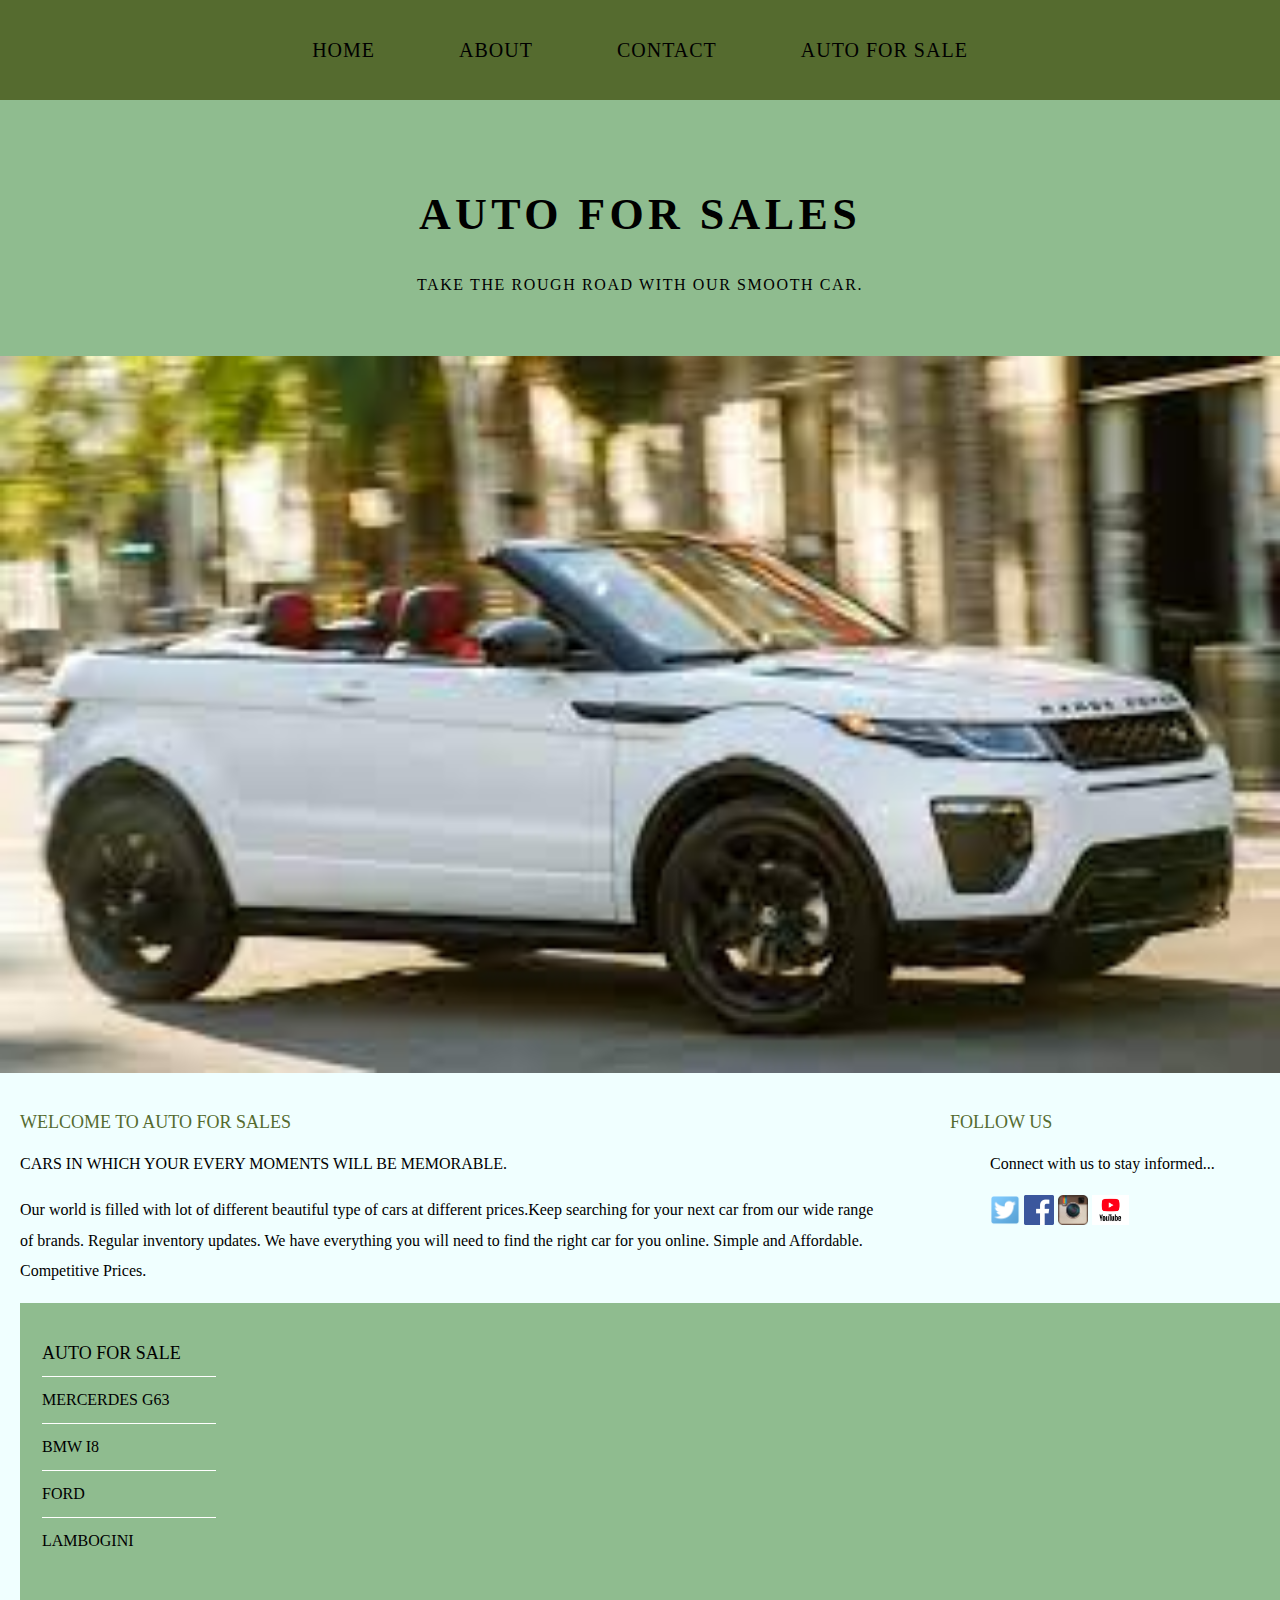
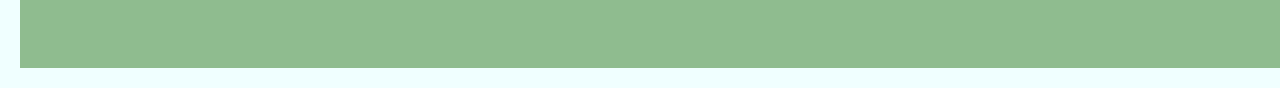
<file: index.html>
<!DOCTYPE html>
<html>
    <head>
        <title>AUTO FOR SALES</title>
        <link rel="stylesheet" href="style.css"/>
    </head>
    <body style="background-color: azure">
        <div id="menu">
            <ul>
                <li><a href="#">HOME</a></li>
                <li><a href="about.html">ABOUT</a></li>
                <li><a href="contact.html">CONTACT</a></li>
                <li><a href="auto-for-sale.html">AUTO FOR SALE</a></li>
            </ul>
            
        </div>
        <div id="header">
            <h1>AUTO FOR SALES</h1>
            <p>TAKE THE ROUGH ROAD WITH OUR SMOOTH CAR.</p>
        </div>
        <div id="banner">
            <img src="images/range.jpg" width="100%">
        </div>
        <div id="page">
            <div id="content">
                <h2>Welcome to auto for sales</h2>
                <p>CARS IN WHICH YOUR EVERY MOMENTS WILL BE MEMORABLE.</p>
                
                <p>Our world is filled with lot of different beautiful type of cars at different prices.Keep searching for your next car from our wide range of brands. Regular inventory updates. We have everything you will need to find the right car for you online. Simple and Affordable. Competitive Prices. </p>
                
                
            </div>
             <div id="sidebar">
                <h2>FOLLOW US </h2>
                <ul class="style1">
                     <p>Connect with us to stay informed...</p>
                     <a href="#"><img src="images/twitter.png" height="30"/></a>
                     <a href="#"><img src="images/facebook.png" height="30"/></a>
                     <a href="#"><img src="images/instagram.png" height="30"/></a>
                    <a href="#"><img src="images/youtube.png" height="30"/></a>
                </ul>
                
            </div>
            <div id="footer">
                <div id="Box1">
                    <h2>AUTO FOR SALE</h2>
                    <ul class="styled">
                        <li><a href="mercedes.html">MERCERDES G63</a></li>
                        <li><a href="bmw.html">BMW I8</a></li>
                        <li><a href="ford.html">FORD</a></li>
                        <li><a href="lambogini.html">LAMBOGINI</a></li>
                    
                      
                    </ul>
                </div>
            </div>
            
        
        </div>
        
    </body>

</html>
</file>
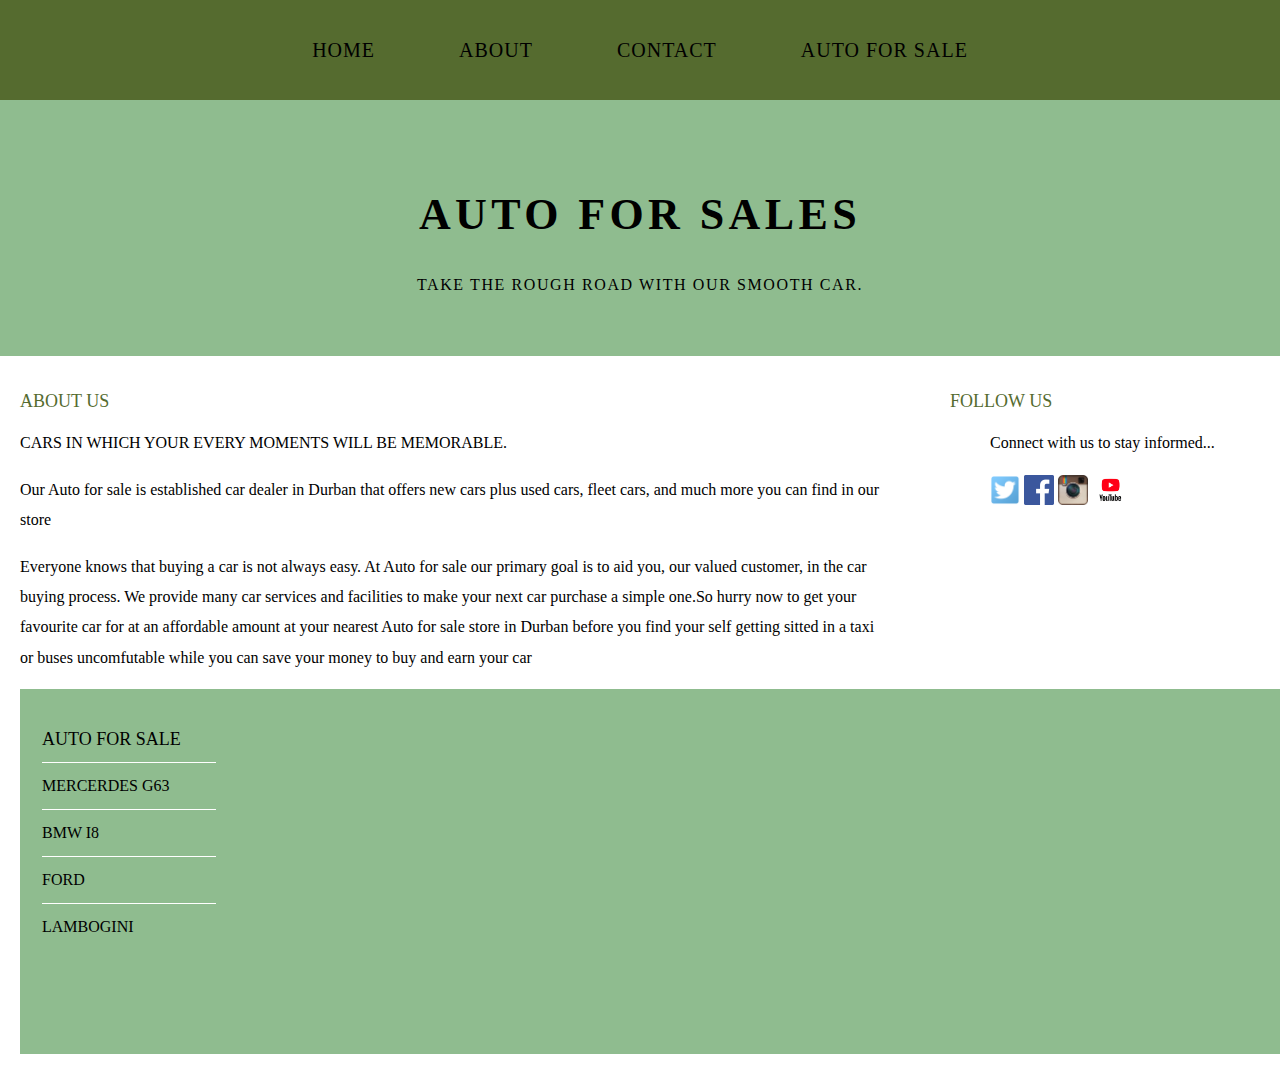
<file: about.html>
<!DOCTYPE html>
<html>
    <head>
        <title>Travel The World</title>
        <link rel="stylesheet" href="style.css">
    </head>
    <body>
        <div id="menu">
            <ul>
                <li><a href="index.html">HOME</a></li>
                <li><a href="#">ABOUT</a></li>
                <li><a href="contact.html">CONTACT</a></li>
                <li><a href="auto-for-sale.html">AUTO FOR SALE</a></li>
            </ul>
        
        </div>
        <div id="header">
             <h1>AUTO FOR SALES</h1>
            <p>TAKE THE ROUGH ROAD WITH OUR SMOOTH CAR.</p>
        </div>
        
          <div id="page">
            <div id="content">
                <h2>About us</h2>
                <p>CARS IN WHICH YOUR EVERY MOMENTS WILL BE MEMORABLE.</p>
                
                <p> Our Auto for sale is  established car dealer in Durban that offers new cars plus used cars, fleet cars, and much more you can find in our store</p>

                <p> Everyone knows that buying a car is not always easy. At Auto for sale our primary goal is to aid you, our valued customer, in the car buying process. We provide many car services and facilities to make your next car purchase a simple one.So hurry now to get your favourite car for at an affordable amount at your nearest Auto for sale store in Durban before you find your self getting sitted  in a taxi or buses uncomfutable while you can save your money to buy and earn your car </p>

              </div>
             <div id="sidebar">
                <h2>FOLLOW US </h2>
                <ul class="style1">
                     <p>Connect with us to stay informed...</p>
                     <a href="#"><img src="images/twitter.png" height="30"/></a>
                     <a href="#"><img src="images/facebook.png" height="30"/></a>
                     <a href="#"><img src="images/instagram.png" height="30"/></a>
                    <a href="#"><img src="images/youtube.png" height="30"/></a>
                </ul>
                
            </div>
            <div id="footer">
                <div id="Box1">
                    <h2>AUTO FOR SALE</h2>
                    <ul class="styled">
                        <li><a href="mercedes.html">MERCERDES G63</a></li>
                        <li><a href="bmw.html">BMW I8</a></li>
                        <li><a href="ford.html">FORD</a></li>
                        <li><a href="lambogini.html">LAMBOGINI</a></li>
                    
                      
                    </ul>
                </div>
            </div>
            
        
        </div>
        

             
              </div>
        </div>
    </body>
</html>
</file>
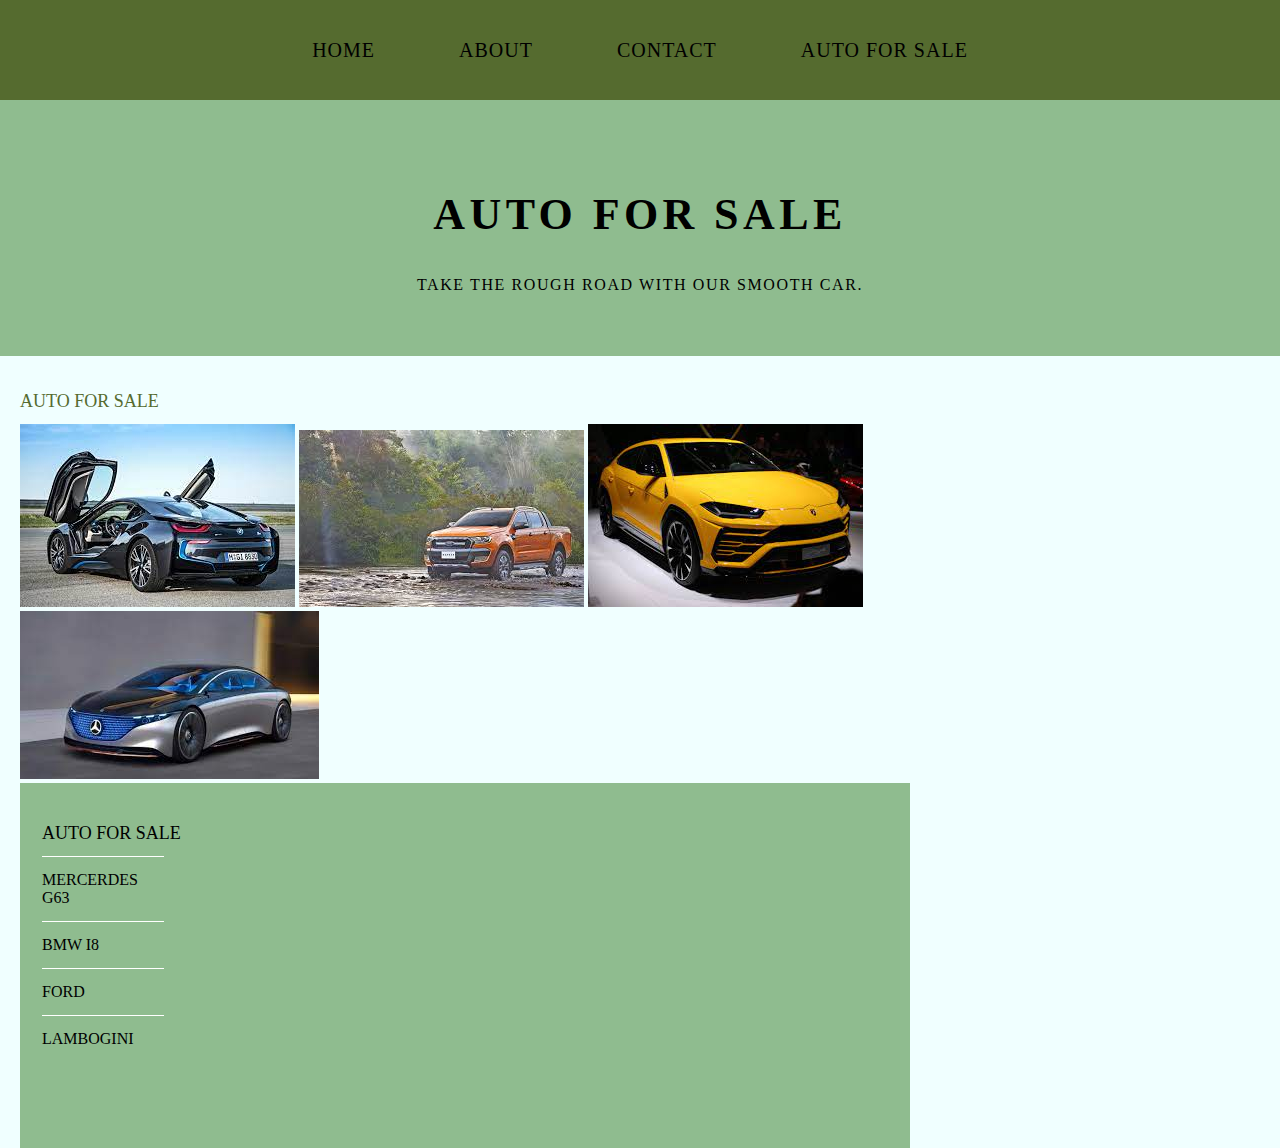
<file: auto-for-sale.html>
<!DOCTYPE html>
<html>
    <head>
        <title>AUTO FOR SALE</title>
        <link rel="stylesheet" href="style.css"/>
    </head>
    <body style="background-color: azure">
        <div id="menu">
            <ul>
                <li><a href="index.html">HOME</a></li>
                <li><a href="about.html">ABOUT</a></li>
                <li><a href="contact.html">CONTACT</a></li>
                <li><a href="#">AUTO FOR SALE</a></li>
            </ul>
            
        </div>
      
          <div id="header">
             <h1>AUTO FOR SALE</h1>
             <p>TAKE THE ROUGH ROAD WITH OUR SMOOTH CAR.</p>
        </div>
        
          <div id="page">
          <div id="content">
               <h2>AUTO FOR SALE</h2>   
               <div id="auto for sale">
                   <img src="images/bmw.jpg">
                   <img src="images/ford%201.jpg">
                   <img src="images/lambogini1.jpg">
                   <img src="images/mercedes%20benz.jpg">
                </div>
               
            <div id="footer">
                <div id="Box1">
                    <h2>AUTO FOR SALE</h2>
                    <ul class="styled">
                        <li><a href="mercedes.html">MERCERDES G63</a></li>
                        <li><a href="bmw.html">BMW I8</a></li>
                        <li><a href="ford.html">FORD</a></li>
                        <li><a href="lambogini.html">LAMBOGINI</a></li>
                        
                      
                    </ul>
                </div>
            </div>
            
        
    
                
            
        
    
    </body>

</html>
</file>
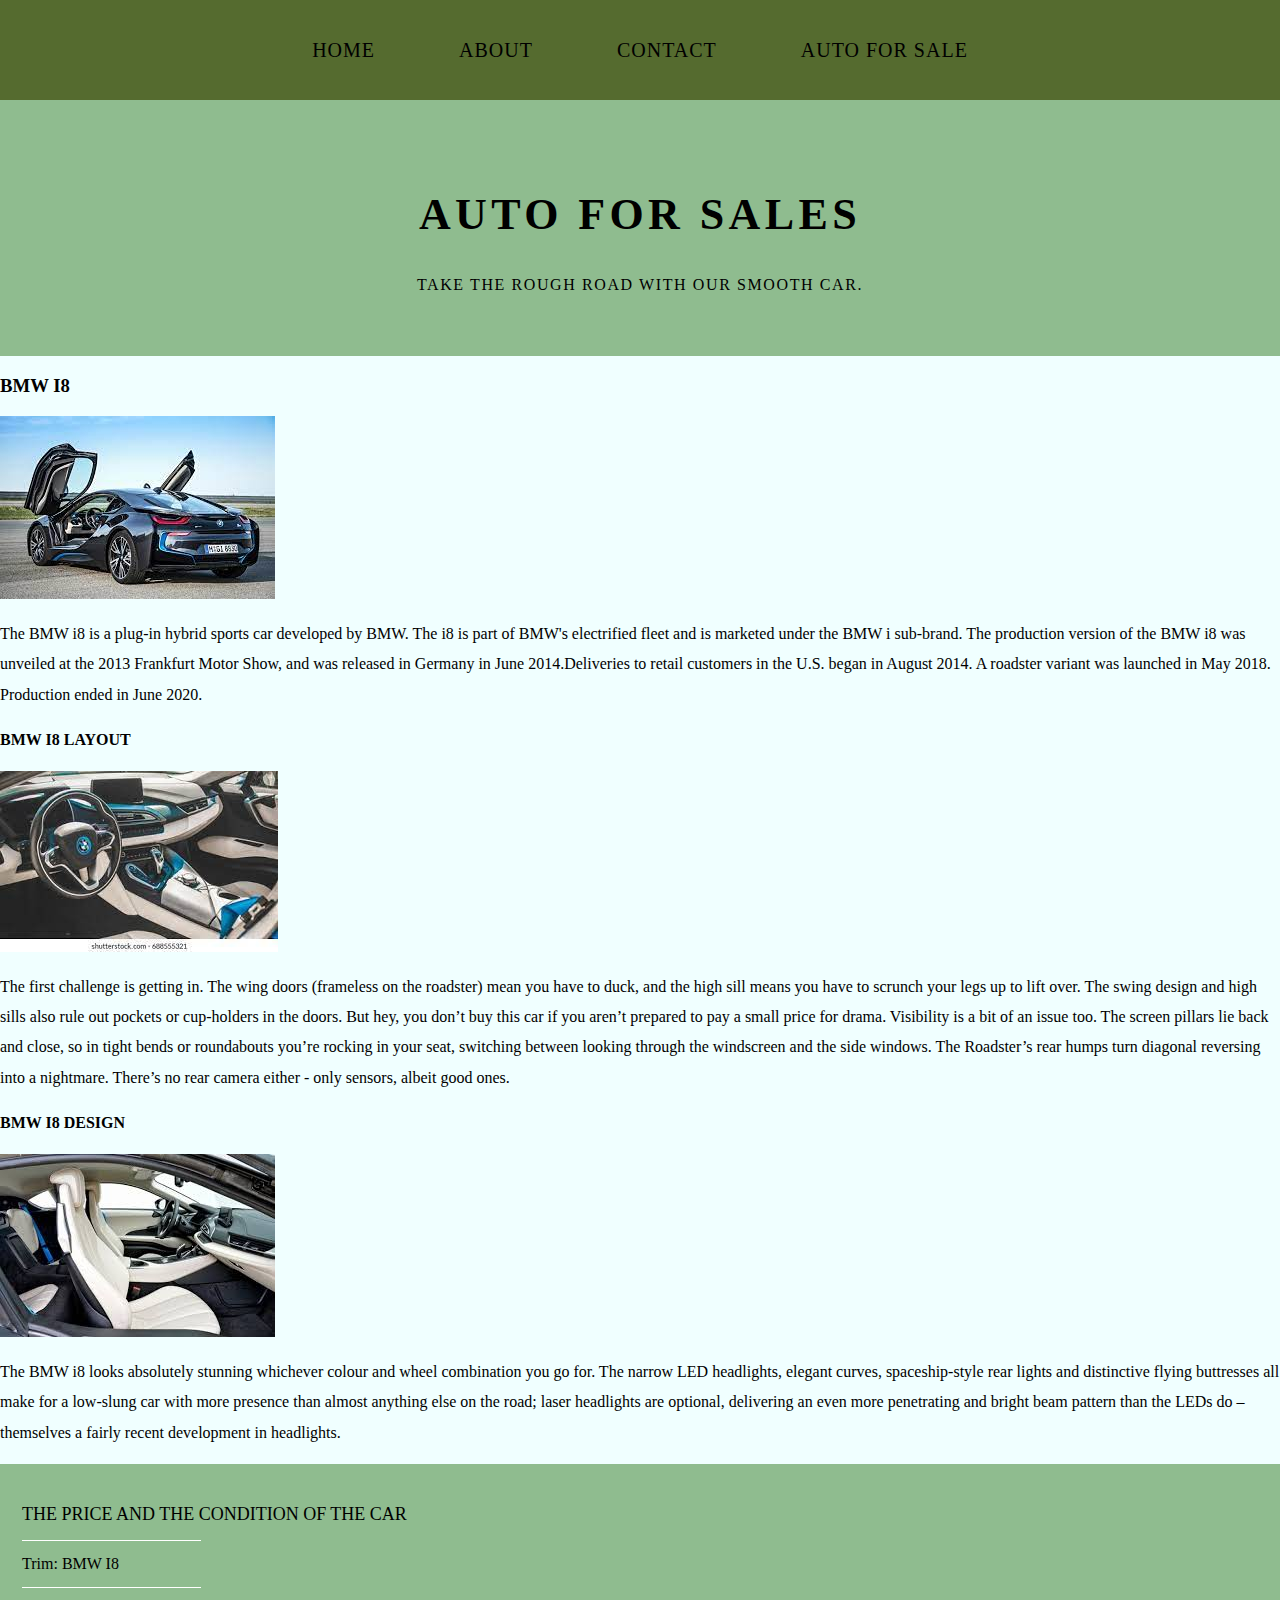
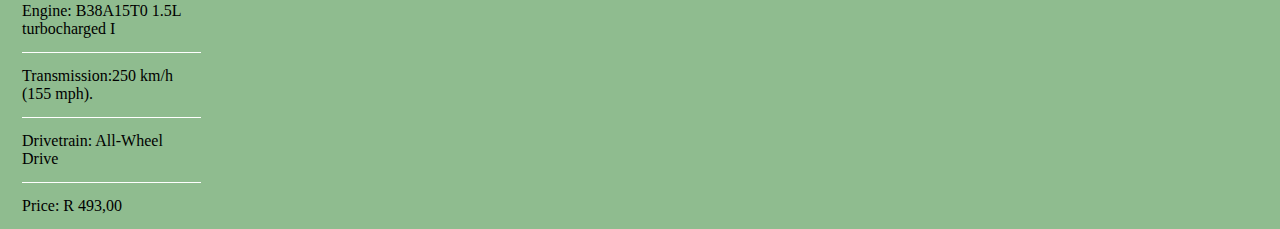
<file: bmw.html>
<!DOCTYPE html>
<html>
    <head>
        <title>AUTO FOR SALE</title>
        <link rel="stylesheet" href="style.css"/>
    </head>
    <body style="background-color: azure">
        <div id="menu">
            <ul>
                <li><a href="index.html">HOME</a></li>
                <li><a href="about.html">ABOUT</a></li>
                <li><a href="contact.html">CONTACT</a></li>
                <li><a href="auto-for-sale.html">AUTO FOR SALE</a></li>
                
            </ul>
            
        </div>
        <div id="header">
            <h1>AUTO FOR SALES</h1>
            <p>TAKE THE ROUGH ROAD WITH OUR SMOOTH CAR.</p>
        </div>
        
        <h3>BMW I8</h3>
            
        <img src="images/bmw.jpg">
        
        <p>The BMW i8 is a plug-in hybrid sports car developed by BMW. The i8 is part of BMW's electrified fleet and is marketed under the BMW i sub-brand. The production version of the BMW i8 was unveiled at the 2013 Frankfurt Motor Show, and was released in Germany in June 2014.Deliveries to retail customers in the U.S. began in August 2014. A roadster variant was launched in May 2018. Production ended in June 2020.</p>
        
        <h4>BMW I8 LAYOUT</h4>
               
        <img src="images/i8%20inside.jpg">
        
        <p>The first challenge is getting in. The wing doors (frameless on the roadster) mean you have to duck, and the high sill means you have to scrunch your legs up to lift over. The swing design and high sills also rule out pockets or cup-holders in the doors. But hey, you don’t buy this car if you aren’t prepared to pay a small price for drama.

        Visibility is a bit of an issue too. The screen pillars lie back and close, so in tight bends or roundabouts you’re rocking in your seat, switching between looking through the windscreen and the side windows. The Roadster’s rear humps turn diagonal reversing into a nightmare. There’s no rear camera either - only sensors, albeit good ones.</p>
        
        <h4>BMW I8 DESIGN </h4>
        
        <img src="images/design.jpg">
        
        <p>The BMW i8 looks absolutely stunning whichever colour and wheel combination you go for. The narrow LED headlights, elegant curves, spaceship-style rear lights and distinctive flying buttresses all make for a low-slung car with more presence than almost anything else on the road; laser headlights are optional, delivering an even more penetrating and bright beam pattern than the LEDs do – themselves a fairly recent development in headlights.</p>
        
        <div id="footer">
                <div id="Box1">
                    <h2>THE PRICE AND THE CONDITION OF THE CAR</h2>
                    <ul class="styled">
                        <li> Trim:	BMW I8</li>
                        <li>Engine: B38A15T0 1.5L turbocharged I</li>
                        <li>Transmission:250 km/h (155 mph).</li>
                        <li>Drivetrain:	All-Wheel Drive</li>
                        <li>Price:	R 493,00</li>
                    </ul>
                </div>
            </div>
        
            
    
    
    </body>

</html>
</file>
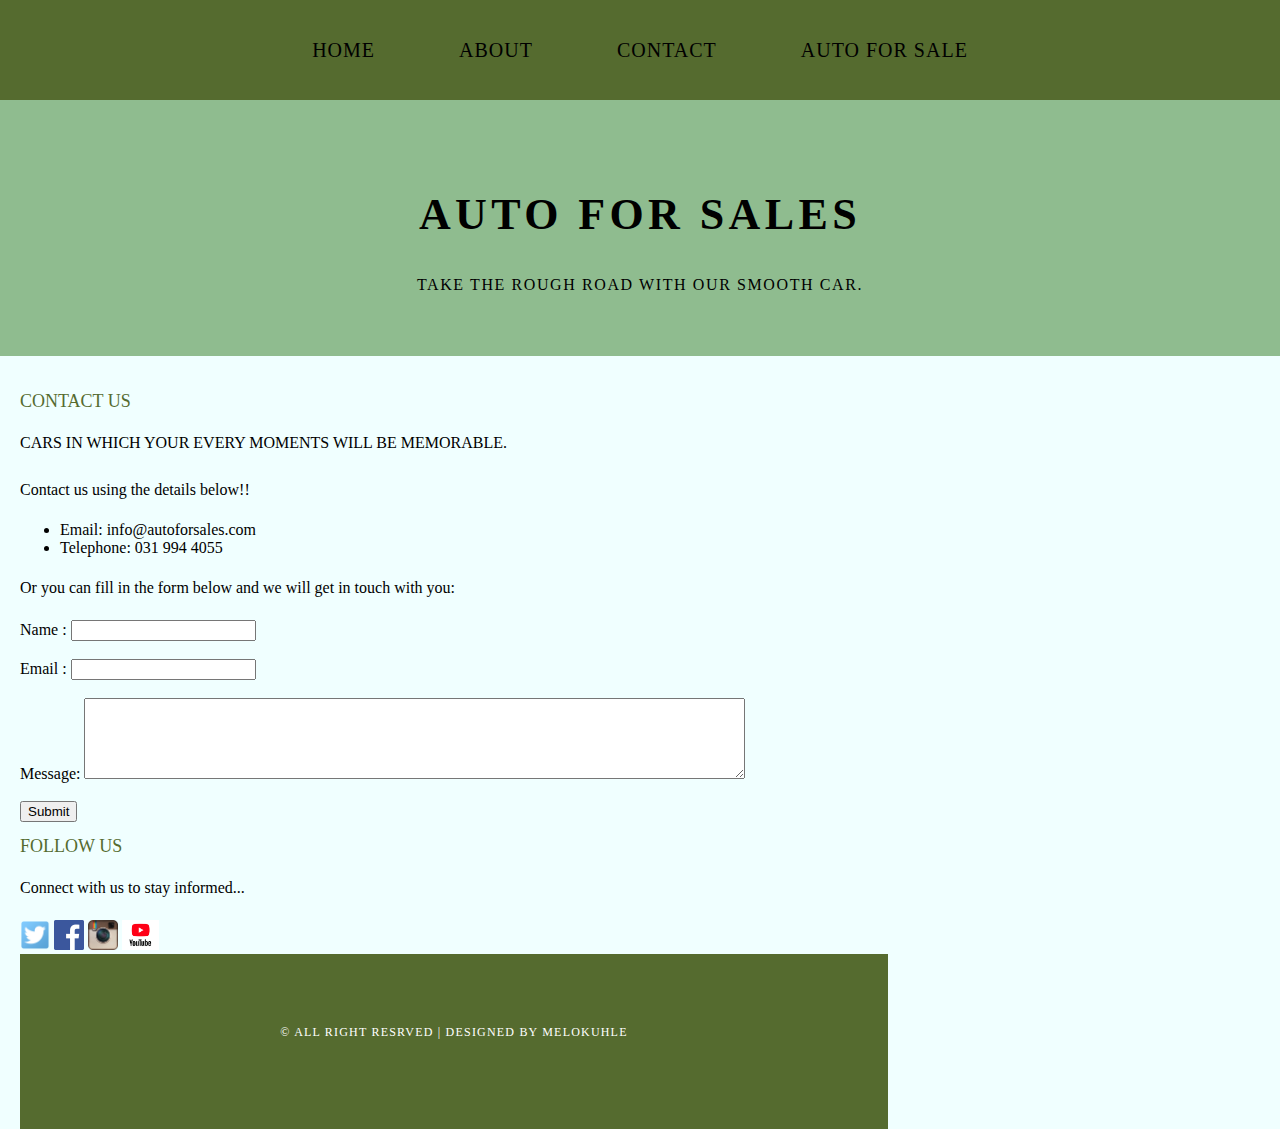
<file: contact.html>
<!DOCTYPE html>
<html>
    <head>
        <title>AUTO FOR SALES</title>
        <link rel="stylesheet" href="style.css">
    </head>
    <body style="background-color: azure">
        <div id="menu">
            <ul>
                <li><a href="index.html">HOME</a></li>
                <li><a href="about.html">ABOUT</a></li>
                <li><a href="#">CONTACT</a></li>
                <li><a href="auto-for-sale.html">AUTO FOR SALE</a></li>
            </ul>
        
        </div>
        <div id="header">
             <h1>AUTO FOR SALES</h1>
            <p>TAKE THE ROUGH ROAD WITH OUR SMOOTH CAR.</p>
        </div>
        
         <div id="page">
            <div id="content">
                <h2>Contact us </h2>
            <p>CARS IN WHICH YOUR EVERY MOMENTS WILL BE MEMORABLE.</p>
                
                <p>Contact us using the details below!!</p>
                <ul class="style1">
                    <li>Email: info@autoforsales.com</li>
                    <li>Telephone: 031 994 4055</li>
                </ul>
                 <p>Or you can fill in the form below and we will get in touch with you:</p>
                <form>
                    Name     : <input type="text" /><br/><br/>
                    Email     : <input type="email" /><br/><br/>
                    Message: <textarea cols="80" rows="5"></textarea><br/><br/>
                    <input type="submit" value="Submit"/>
                </form>
                 <div id="Box1">
                     <h2>Follow Us</h2>
                     <p>Connect with us to stay informed...</p>
                     <a href="#"><img src="images/twitter.png" height="30"/></a>
                     <a href="#"><img src="images/facebook.png" height="30"/></a>
                     <a href="#"><img src="images/instagram.png" height="30"/></a>
                     <a href="#"><img src="images/youtube.png" height="30"/></a>
            
                </div>
                <div id="copyright">
                    <p>&copy; All Right Resrved | Designed By Melokuhle</p>
                </div>


             </div>
        </div>
    </body>
</html>
</file>
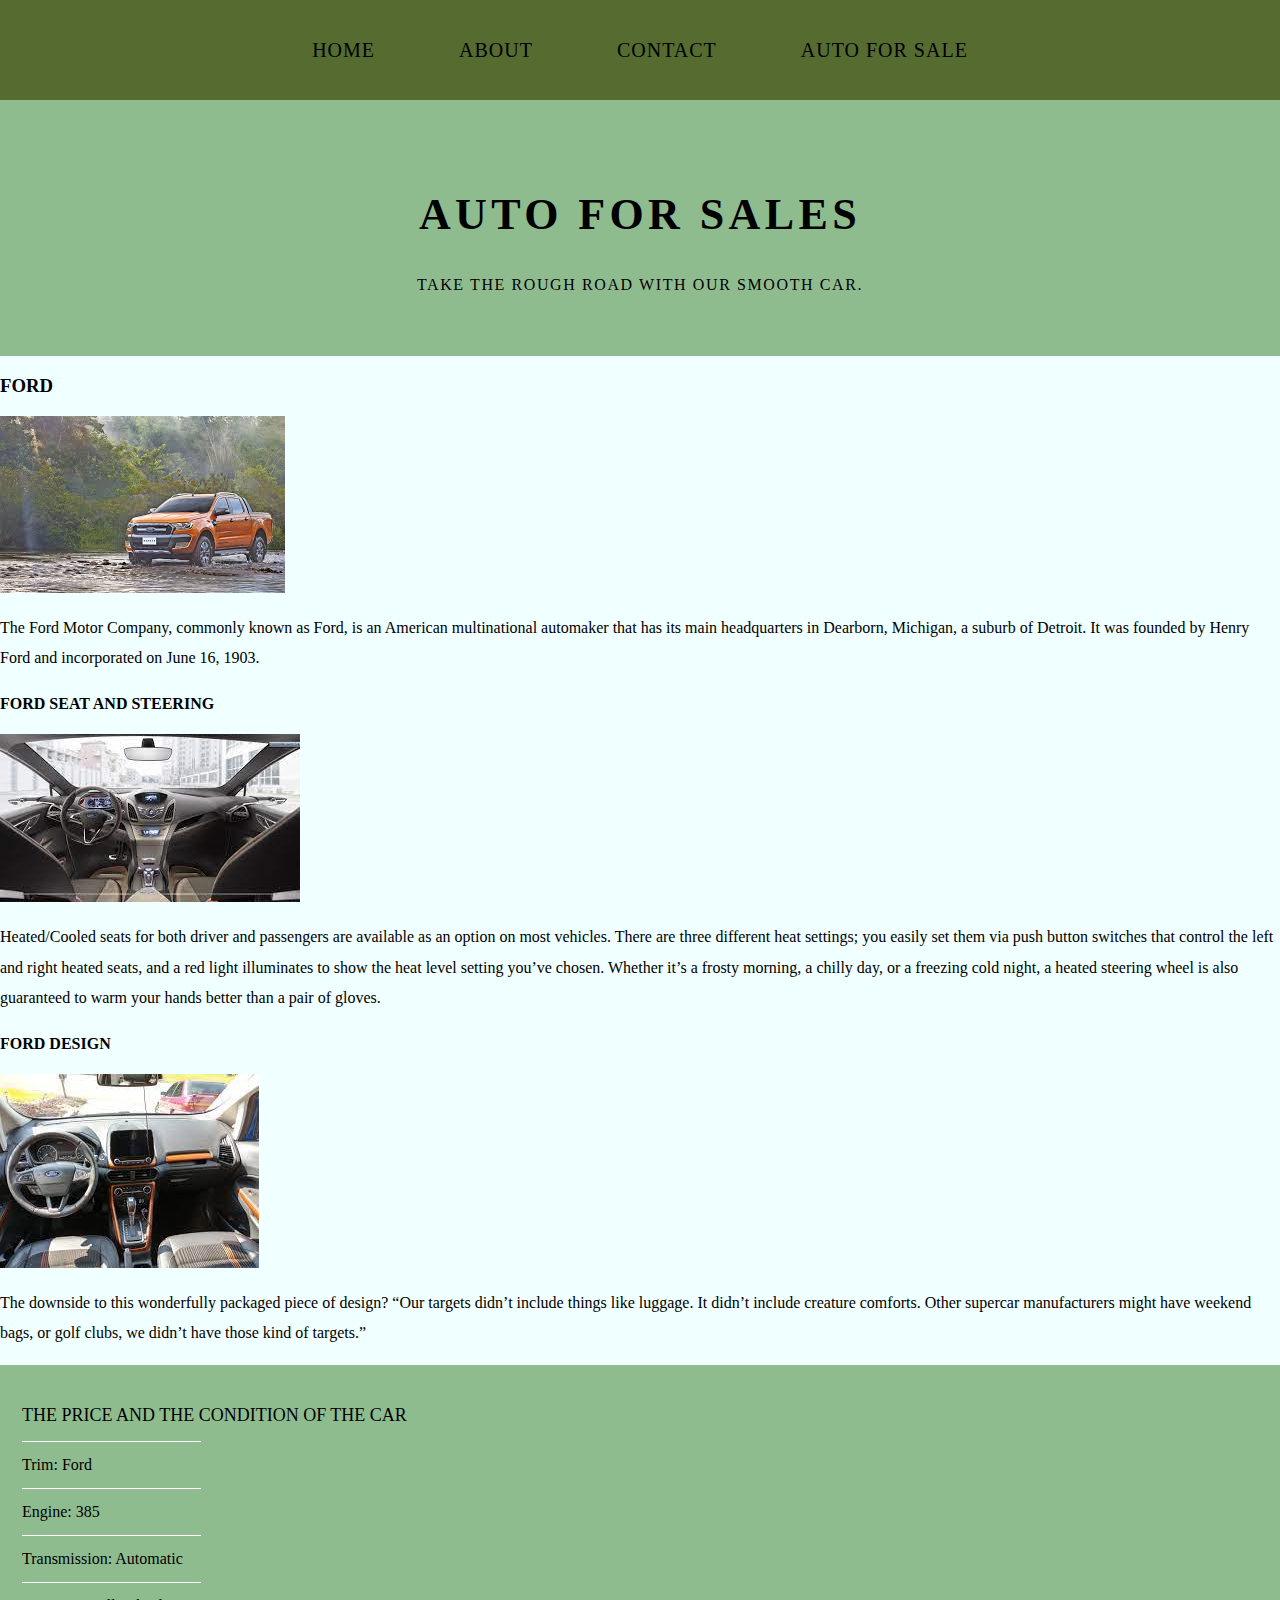
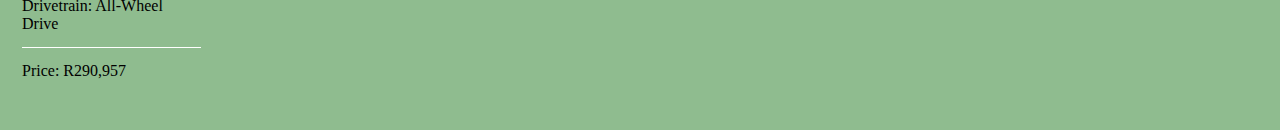
<file: ford.html>
<!DOCTYPE html>
<html>
    <head>
        <title>AUTO FOR SALE</title>
        <link rel="stylesheet" href="style.css"/>
    
    </head>
    <body style="background-color: azure">
         <div id="menu">
            <ul>
                <li><a href="index.html">HOME</a></li>
                <li><a href="about.html">ABOUT</a></li>
                <li><a href="contact.html">CONTACT</a></li>
                <li><a href="auto-for-sale.html">AUTO FOR SALE</a></li>
            </ul>
            
        </div>
        <div id="header">
            <h1>AUTO FOR SALES</h1>
            <p>TAKE THE ROUGH ROAD WITH OUR SMOOTH CAR.</p>
        </div>
        <h3>FORD</h3>
        
        <img src="images/ford%201.jpg">
        
        <p>The Ford Motor Company, commonly known as Ford, is an American multinational automaker that has its main headquarters in Dearborn, Michigan, a suburb of Detroit. It was founded by Henry Ford and incorporated on June 16, 1903. </p>
        
        <h4>FORD SEAT AND STEERING</h4>
        
        <img src="images/inside%20view%20ford.jpg">

        <p>Heated/Cooled seats for both driver and passengers are available as an option on most vehicles. There are three different heat settings; you easily set them via push button switches that control the left and right heated seats, and a red light illuminates to show the heat level setting you’ve chosen. Whether it’s a frosty morning, a chilly day, or a freezing cold night, a heated steering wheel is also guaranteed to warm your hands better than a pair of gloves.</p>
        
        <h4>FORD DESIGN</h4>
        
        <img src="images/view%20inside.jpg">
        
        <p>The downside to this wonderfully packaged piece of design? “Our targets didn’t include things like luggage. It didn’t include creature comforts. Other supercar manufacturers might have weekend bags, or golf clubs, we didn’t have those kind of targets.”</p>
        
        <div id="footer">
                <div id="Box1">
                    <h2>THE PRICE AND THE CONDITION OF THE CAR</h2>
                    <ul class="styled">
                        <li> Trim:	Ford</li>
                        <li>Engine:	385</li>
                        <li>Transmission:	Automatic</li>
                        <li>Drivetrain:	All-Wheel Drive</li>
                        <li>Price:	R290,957</li>
                    </ul>
                </div>
            </div>
        
        
        
           
              
        
    
    </body>

</html>
</file>
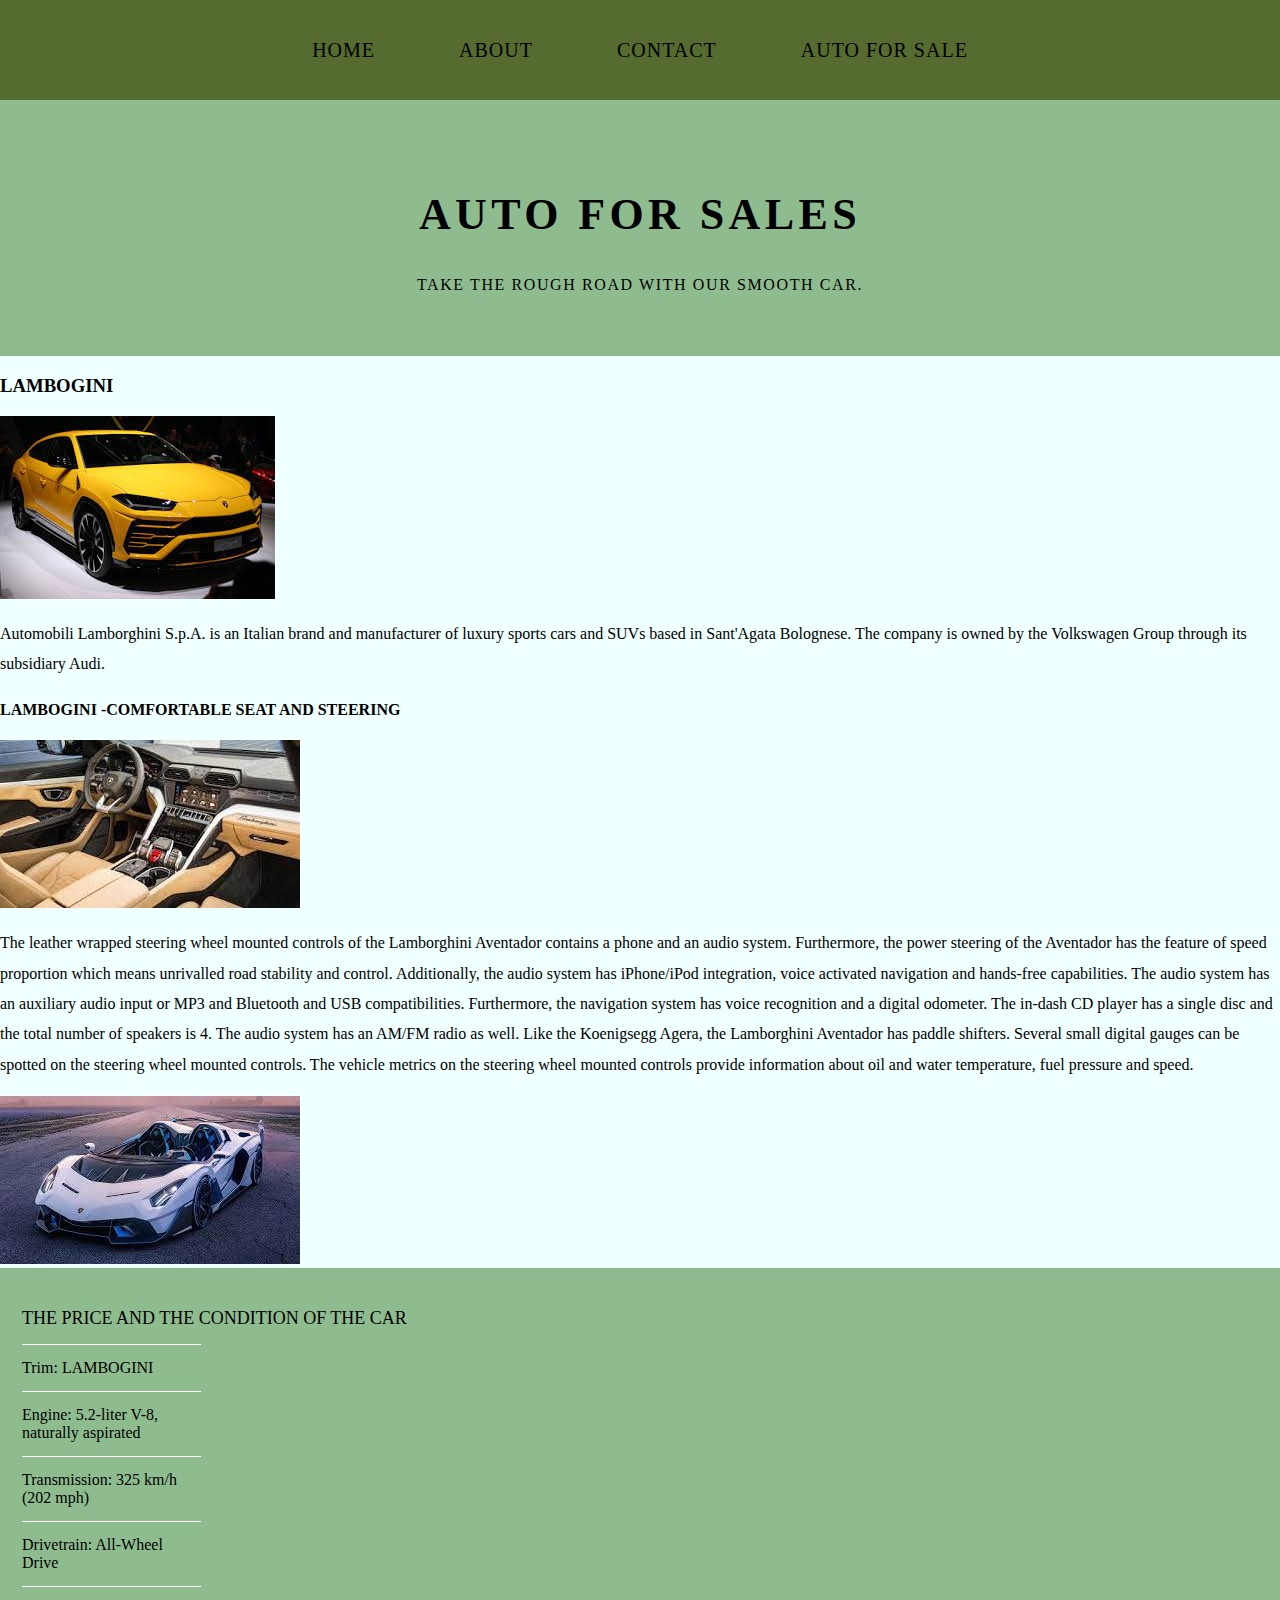
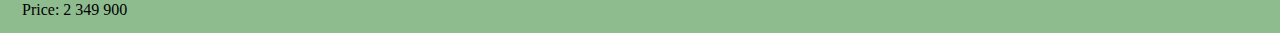
<file: lambogini.html>
<!DOCTYPE html>
<html>
    <head>
        <title>AUTO FOR SALE</title>
        <link rel="stylesheet" href="style.css"/>
    
    </head>
    <body style="background-color: azure">
         <div id="menu">
            <ul>
                <li><a href="index.html">HOME</a></li>
                <li><a href="about.html">ABOUT</a></li>
                <li><a href="contact.html">CONTACT</a></li>
                <li><a href="auto-for-sale.html">AUTO FOR SALE</a></li>
            </ul>
            
        </div>
        <div id="header">
            <h1>AUTO FOR SALES</h1>
            <p>TAKE THE ROUGH ROAD WITH OUR SMOOTH CAR.</p>
        </div>
               <h3>LAMBOGINI</h3>
        
                <img src="images/lambogini1.jpg">
        
                <p>Automobili Lamborghini S.p.A. is an Italian brand and manufacturer of luxury sports cars and SUVs based in Sant'Agata Bolognese. The company is owned by the Volkswagen Group through its subsidiary Audi.</p>
        
                <h4>LAMBOGINI -COMFORTABLE SEAT AND STEERING</h4>
        
                <img src="images/lambo%20inside.jpg">
        
                <p>The leather wrapped steering wheel mounted controls of the Lamborghini Aventador contains a phone and an audio system. Furthermore, the power steering of the Aventador has the feature of speed proportion which means unrivalled road stability and control. Additionally, the audio system has iPhone/iPod integration, voice activated navigation and hands-free capabilities. The audio system has an auxiliary audio input or MP3 and Bluetooth and USB compatibilities. Furthermore, the navigation system has voice recognition and a digital odometer. The in-dash CD player has a single disc and the total number of speakers is 4. The audio system has an AM/FM radio as well. Like the Koenigsegg Agera, the Lamborghini Aventador has paddle shifters. Several small digital gauges can be spotted on the steering wheel mounted controls. The vehicle metrics on the steering wheel mounted controls provide information about oil and water temperature, fuel pressure and speed.</p>
        
        
                <img src="images/lambogini.jpg">
                
               
                <div id="footer">
                <div id="Box1">
                    <h2>THE PRICE AND THE CONDITION OF THE CAR</h2>
                    <ul class="styled">
                        <li> Trim:	LAMBOGINI</li>
                        <li>Engine: 5.2-liter V-8, naturally aspirated	</li>
                        <li>Transmission: 325 km/h (202 mph)</li>
                        <li>Drivetrain:	All-Wheel Drive</li>
                        <li>Price:	2 349 900</li>
                    </ul>
                </div>
        </div>
        
        
                
            
        
    </body>

</html>
</file>
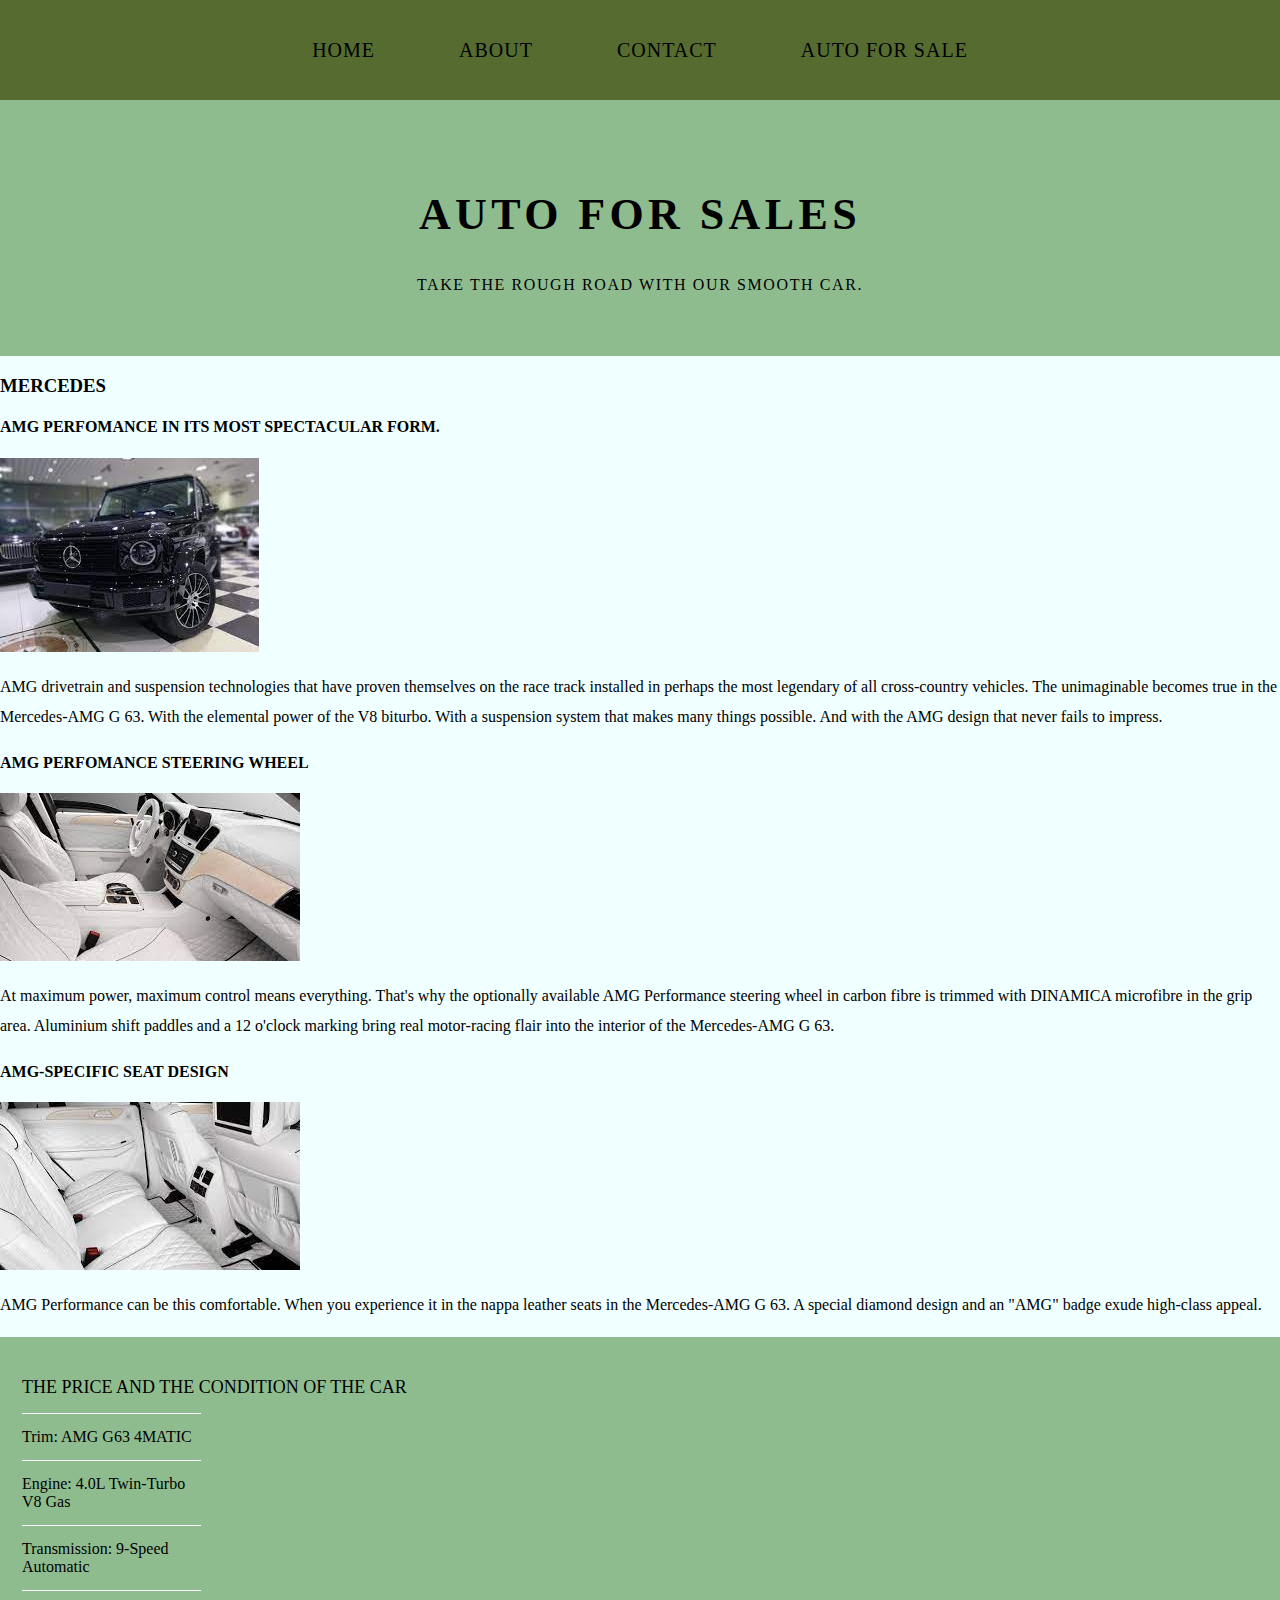
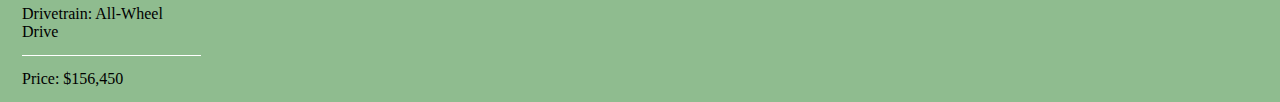
<file: mercedes.html>
<!DOCTYPE html>
<html>
    <head>
        <title>AUTO FOR SALE</title>
        <link rel="stylesheet" href="style.css"/>
    
    </head>
    <body style="background-color: azure">
         <div id="menu">
            <ul>
                <li><a href="index.html">HOME</a></li>
                <li><a href="about.html">ABOUT</a></li>
                <li><a href="contact.html">CONTACT</a></li>
                <li><a href="auto-for-sale.html">AUTO FOR SALE</a></li>
            </ul>
            
        </div>
        <div id="header">
            <h1>AUTO FOR SALES</h1>
                <p>TAKE THE ROUGH ROAD WITH OUR SMOOTH CAR.</p>
        </div>
        <h3>MERCEDES</h3>
        
            <h4>AMG PERFOMANCE IN ITS MOST SPECTACULAR FORM.</h4>
        
            <img src="images/mercedes.jpg">
        
            <p>AMG drivetrain and suspension technologies that have proven themselves on the race track installed in perhaps the most legendary of all cross-country vehicles. The unimaginable becomes true in the Mercedes-AMG G 63. With the elemental power of the V8 biturbo. With a suspension system that makes many things possible. And with the AMG design that never fails to impress.</p>
            
            <h4>AMG PERFOMANCE STEERING WHEEL</h4>
        
            <img src="images/mercedes%20inside.jpg">
        
            <p>At maximum power, maximum control means everything. That's why the optionally available AMG Performance steering wheel in carbon fibre is trimmed with DINAMICA microfibre in the grip area. Aluminium shift paddles and a 12 o'clock marking bring real motor-racing flair into the interior of the Mercedes-AMG G 63.</p>
        
        <h4>AMG-SPECIFIC SEAT DESIGN</h4>
        
        <img src="images/mercedes%20inside%20view.jpg">
        
        <p>AMG Performance can be this comfortable. When you experience it in the nappa leather seats in the Mercedes-AMG G 63. A special diamond design and an "AMG" badge exude high-class appeal.</p>
        
    <div id="footer">
                <div id="Box1">
                    <h2>THE PRICE AND THE CONDITION OF THE CAR</h2>
                    <ul class="styled">
                        <li> Trim:	AMG G63 4MATIC</li>
                        <li>Engine:	4.0L Twin-Turbo V8 Gas</li>
                        <li>Transmission:	9-Speed Automatic</li>
                        <li>Drivetrain:	All-Wheel Drive</li>
                        <li>Price:	$156,450</li>
                    </ul>
                </div>
            </div>
        
    
    </body>

</html>
</file>
<file: style.css>
/* ********************************************* */
/* Universal styles                              */
/* ********************************************* */

body{
    margin: 0;
    padding: 0;
    background-color: white;
    font-family: 'Raleway' sans-serif;
    font-size: 16px;
    font-weight: 400;
    color: black;
    width:100%;
}

p{
    line-height: 190%;
}

a{
    text-decoration: none;
    color: teal;
}

#menu{
    background-color: darkolivegreen;
    color: black;
    height: 100px;
}

#menu ul{
    margin: 0;
    padding: 0;
    list-style-type: none;
    text-align: center;
}

#menu li{
    display: inline-block;
}

#menu a{
    letter-spacing: 1px;
    text-decoration: none;
    text-align: center;
    text-transform: uppercase;
    font-size:20px;
    line-height: 100px;
    
    color: black;
    padding: 0 40px;
    border: none;
    display: block;
}

#menu a:hover{
    background-color: darkseagreen;
}
/* *************************************** */
/* Header                                  */
/* *************************************** */

#header{
    padding: 60px 0px 40px 0px;
    background-color: darkseagreen;
    text-align: center;
    width: 100%;
}

#header h1{
    letter-spacing: 0.1em;
    font-size: 44px;
    color: black;
}

#header p{
    letter-spacing: 0.1em;
    color: black;
}

/* *************************************** */
/* Page                                 */
/* *************************************** */

#page{
    min-height: 400px;
    padding: 20px;
}

#page h2{
    margin-bottom: 12px;
    text-transform: uppercase;
    font-weight: 400;
    font-size: 18px;
    color: darkolivegreen;

}
/* CONTENT */

#content{
    float: left;
    width: 70%;
}

/* SIDEBAR */

#sidebar{
    float: right;
    width: 25%;
}

ul.styled{
    margin: 0;
    padding: 0;
    list-style-type: none;
    width: 14%;
}

ul.styled li{
    border-top: solid 1px white;
    padding: 14px 0px;
}

/* *************************************** */
/* Footer                                 */
/* *************************************** */

#footer{
    width: 100%;
    height: 340px;
    background-color: darkseagreen;
    padding-top: 25px;
    padding-left: 22px;
    clear: both;
}

#footer h2{
    font-size: 18px;
    font-weight: 400;
    text-transform: uppercase;
    color: black;
}

#footer p{
    color: black;
}

#footer a{
    color: black;
}

#box1{
    float: left;
    width: 30%;
    padding-right: 30px;
    
}

#box2{
    float: left;
    width: 30%;
    padding-right: 30px;
    
}

#box3{
    float: right;
    width: 30%;
    padding-left: 30px;
}
    


/* *************************************** */
/* Copyright                                 */
/* *************************************** */

#copyright{
     width: 100%;
     height: 120px;
     text-align: center;
     background-color: darkolivegreen;
     padding-top: 55px;
     clear: both;
}
   
    
#copyright p{
    font-size: 12px;
    letter-spacing: 0.1em;
    text-transform: uppercase;
    color: #ffffff;
}

/* *************************************** */
/* Gallery                                 */
/* *************************************** */

#gallery img{
    width: 120px;
    margin: 12px;
    -moz-transition: -moz-transform 0.5s ease-in;
    -webkit-transition: -webkit-transform 0.5s ease-in;
    -o-transition: -o-transform 0.5s ease-in;
}

#gallery img:hover{
    -moz-transform: scale(3);
    -webkit-transform: scale(3);
    -o-transform: scale(3); 
}
</file>
